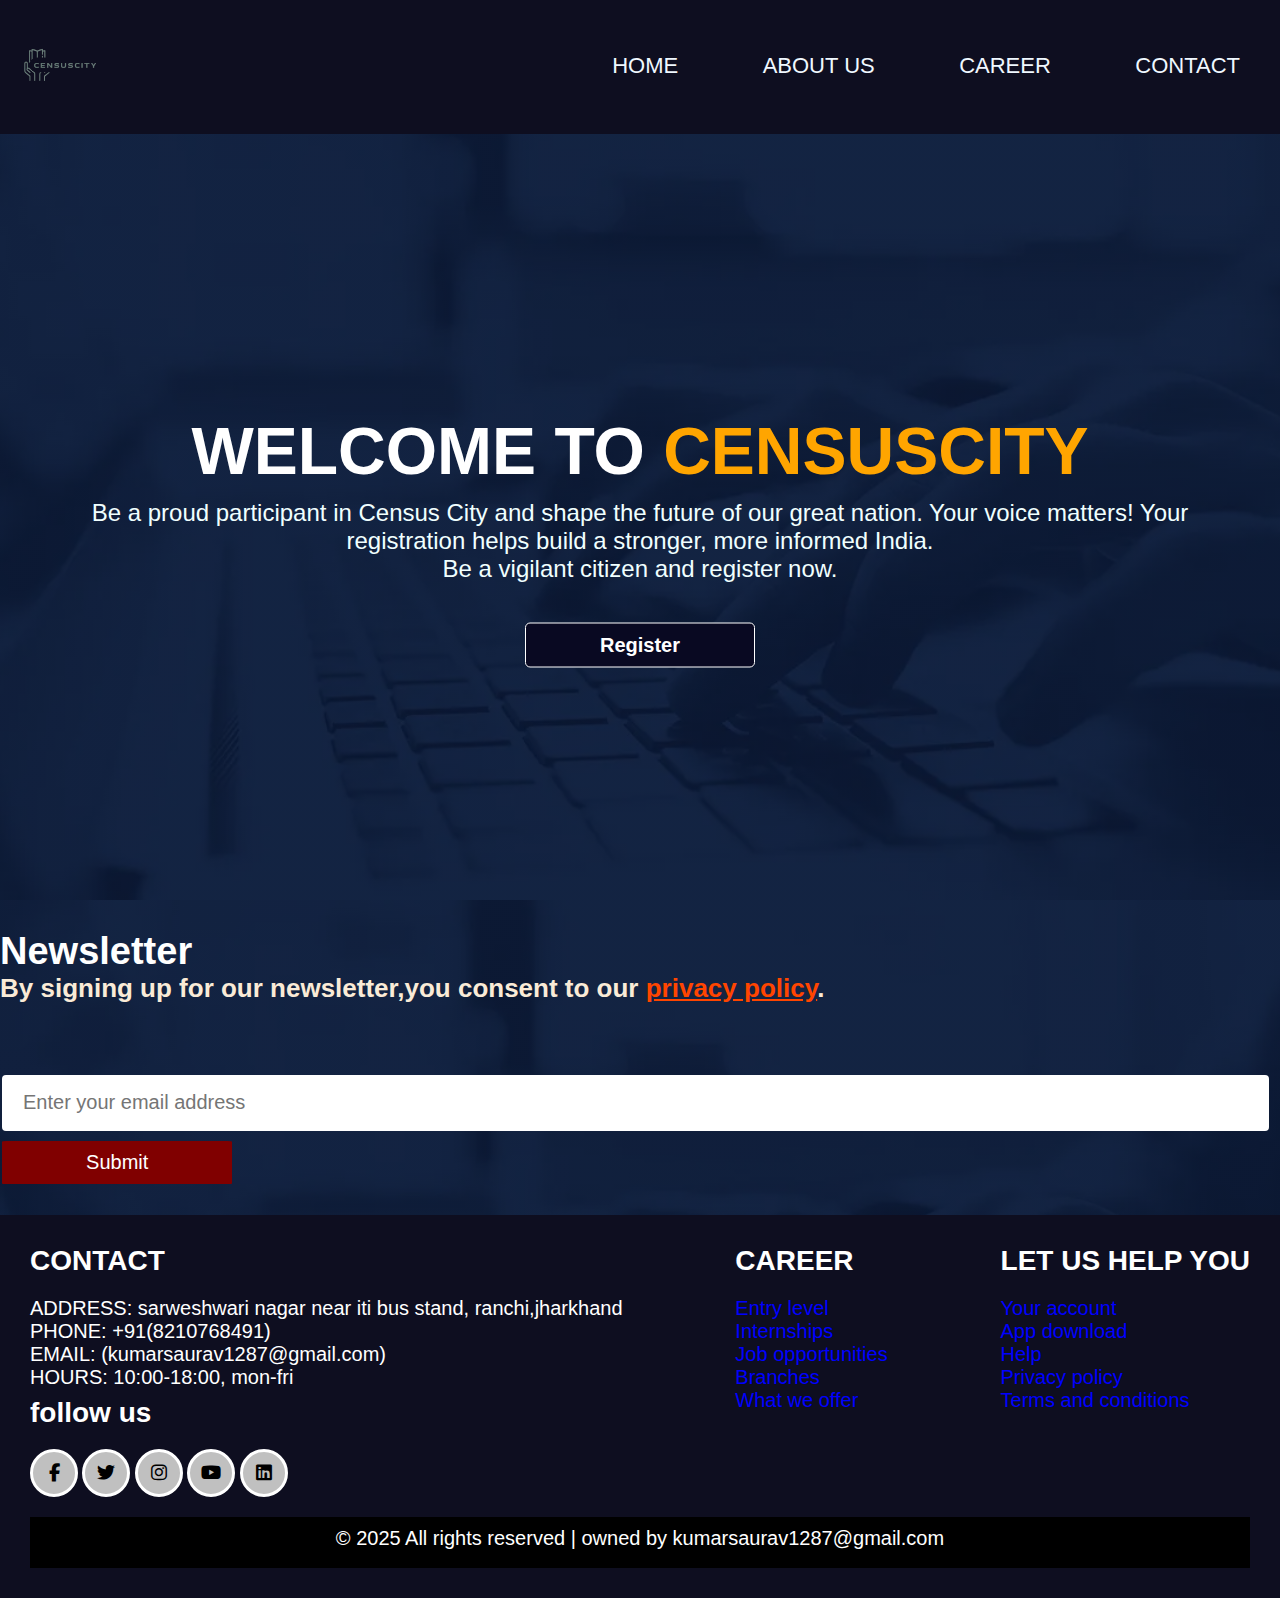
<file: index.html>
<!DOCTYPE html>
<html>
    <head>
        <meta name="viewport" content="with=device-width, initial-scale=1.0">
        <title>Censuscity</title>
        <link rel="stylesheet" href="style.css">
        <link rel="stylesheet" href="https://cdnjs.cloudflare.com/ajax/libs/font-awesome/6.6.0/css/all.min.css"/>
    </head>
    <body>
        <section class="header">
            <nav>
                <a href="index.html"><img src="logo2.png"></a>
                <div class="nav-links" id="navlinks">
                    <i class="fa fa-solid fa-rectangle-xmark" onclick="hidemenu()"></i>
                    <ul>
                        <li>
                            <a href="">HOME</a>
                        </li>
                        <li>
                            <a href="">ABOUT US</a>
                        </li>
                        <li>
                            <a href="">CAREER</a>
                        </li>
                        <li>
                            <a href="">CONTACT</a>
                        </li>
                    </ul>
                </div>
                <i class="fa fa-solid fa-bars" onclick="showmenu()"></i>
            </nav>
        </section>
        <section class="banner">
            <div class="text">
                <h1>WELCOME TO <span>CENSUSCITY</span></h1>
                <p>
                    Be a proud participant in Census City and shape the future of our great nation. Your voice matters!
                    Your registration helps build a stronger, more informed India.<br> Be a vigilant citizen and register now.
                </p>
                <button class="register-btn"  onclick="window.location.href='survey.html'">Register</button>
            </div>
        </section>
        <script>
            var navlinks=document.getElementById("navlinks");
            function showmenu(){
                navlinks.style.right="0";
            }
            function hidemenu(){
                navlinks.style.right="-200px";
            }
        </script>
      
              
                     <section id="newsletter">
            <div class="newstext">
                <h4>Newsletter</h4>
                <p>
                    By signing up for our newsletter,you consent to our  <span> privacy policy</span>.
                </p>
            </div>   
            <div class="form">
                <input type="email" placeholder="Enter your email address">
                <button class="normal">
                    Submit
                </button>
            </div> 
        </section>
    
          <footer class="section-p1">
            <div class="col">
                                <h4>
                    CONTACT
                </h4>
                <p>
                   ADDRESS: sarweshwari nagar near iti bus stand, ranchi,jharkhand<br>
                   PHONE:  +91(8210768491)<br>
                   EMAIL: (kumarsaurav1287@gmail.com)<br>
                   HOURS: 10:00-18:00, mon-fri
                </p>
                <div class="follow">
                    <h4>
                        follow us
                    </h4>
                    <div class="icon">
                        <i class="fab fa-facebook-f"></i>
                        <i class="fab fa-twitter"></i>
                        <i class="fab fa-instagram"></i>
                        <i class="fab fa-youtube"></i>
                        <i class="fab fa-linkedin"></i>
                    </div>
                </div>
            </div>
            <div class="col">
                <h4>
                    CAREER
                </h4>
                <a href="#"> Entry level</a><br>
                <a href="#">  Internships</a><br>
                <a href="#"> Job opportunities</a><br>
                <a href="#"> Branches</a><br>
                <a href="#"> What we offer</a><br>
            </div>
            <div class="col">
                <h4>
                    LET US HELP YOU
                </h4>
                <a href="#"> Your account</a><br>
                <a href="#">  App download</a><br>
               <a href="#"> Help</a><br>
               <a href="#"> Privacy policy</a><br>
               <a href="#"> Terms and conditions</a><br>
              
                        </div>
    
                                                    <div class="copyright">
                                        <p> &copy; 2025 All rights reserved |  owned by kumarsaurav1287@gmail.com</p>
                                    </div>
        </footer>
        <script>
            function openForm() {
                document.getElementById('registerModal').style.display = 'flex';
            }
        
            // Function to close the form
            function closeForm() {
                document.getElementById('registerModal').style.display = 'none';
            }
        </script>
    </body>
</html>
</file>
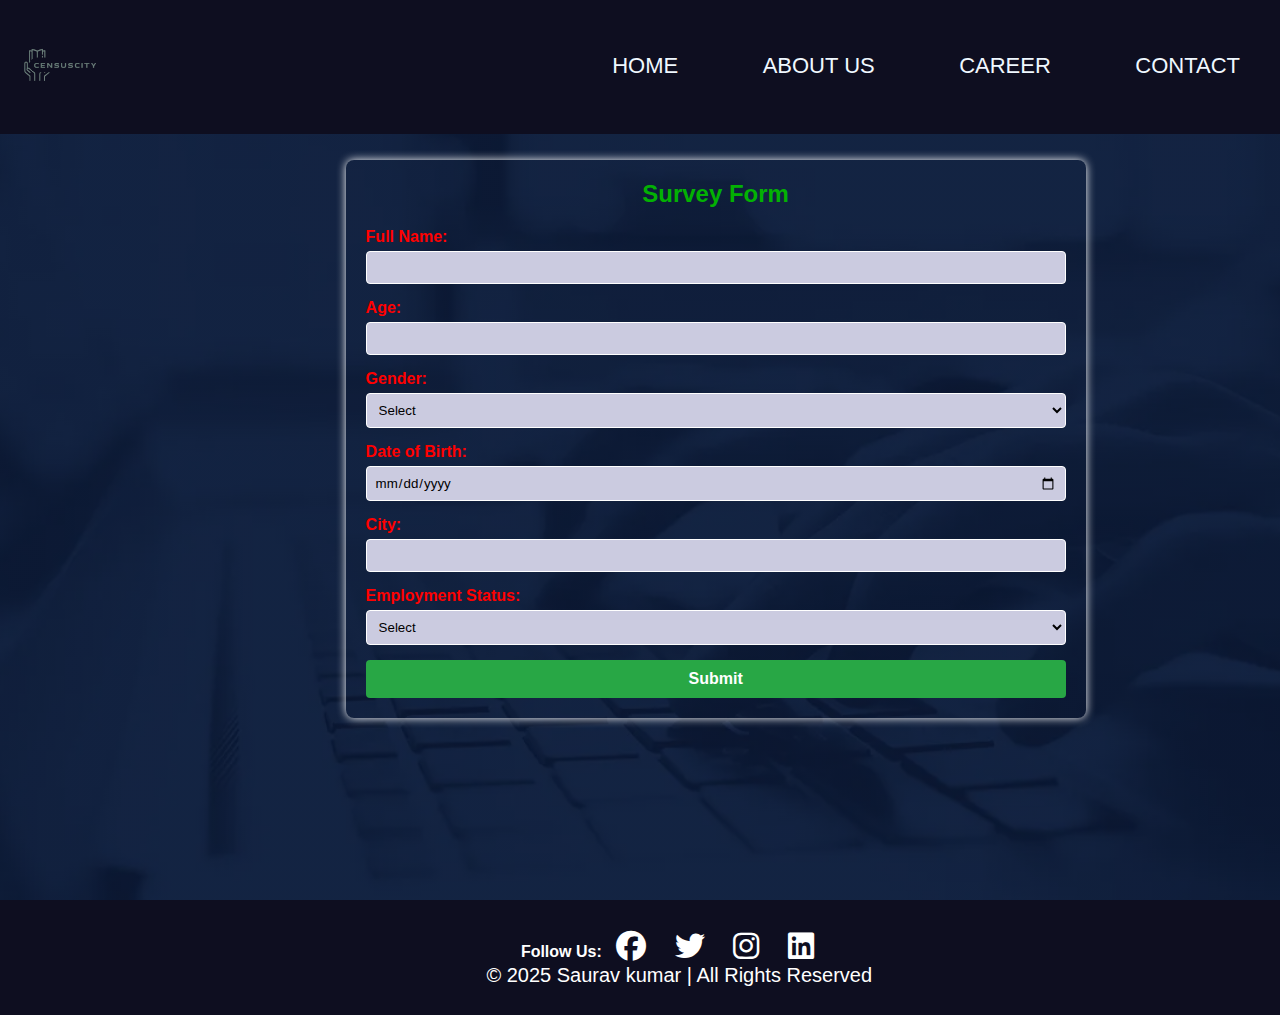
<file: survey.html>
<!DOCTYPE html>
<html lang="en">
<head>
    <meta charset="UTF-8">
    <meta name="viewport" content="width=device-width, initial-scale=1.0">
    <title>City-wise Survey</title>
    <link rel="stylesheet" href="style.css">
    <link rel="stylesheet" href="https://cdnjs.cloudflare.com/ajax/libs/font-awesome/6.6.0/css/all.min.css"/>
    <link href='https://unpkg.com/boxicons@2.1.4/css/boxicons.min.css' rel='stylesheet'>
</head>
<body>
    <style>
        html{
            background-image: linear-gradient(rgba(4,9,30,0.7),rgba(4,9,30,0.7)),url(banner.png);
            background-position: center;
            background-size: cover;
        }
        body {
            font-family: Arial, sans-serif;
            background-color: transparent;
            margin: 0;
        }
        .container {
            max-width: 700px;
            background: transparent;
            padding: 20px;
            margin-top:2% ;
            margin-left: 27%;
            box-shadow: 0px 0px 10px white;
            border-radius: 8px;
        }
        .container h2 {
            text-align: center;
            margin-bottom: 20px;
            color: rgb(3, 177, 3);
        }
        label {
            font-weight: bold;
            color: red;
        }
        input, select {
            width: 100%;
            padding: 8px;
            margin: 5px 0 15px;
            border: 1px solid white;
            border-radius: 4px;
            background-color: rgb(203, 203, 224);
        }
        button {
            width: 100%;
            padding: 10px;
            background: #28a745;
            color: white;
            border: none;
            border-radius: 4px;
            cursor: pointer;
            font-size: 16px;
        }
        button:hover {
            background: rgb(7, 7, 57);
        }
        body {
    font-family: Arial, sans-serif;
    margin: 0;
    padding: 0;
    display: flex;
    flex-direction: column;
    min-height: 100vh;
}

footer {
    background-color: rgb(14, 14, 32);
    color: white;
    text-align: center;
    padding: 20px 0;
    margin-top: auto;
}

.footer-container {
    display: flex;
    flex-direction: column-reverse;
    align-items: center;
    margin-left: 38%;
}

@media(max-width: 600px){
    .footer-container {
        margin-left: 10px;
    }
   .container {
            max-width: 700px;
            background: transparent;
            padding: 20px;
            margin-top:25% ;
            margin-left: 0%;
            box-shadow: 0px 0px 10px white;
            border-radius: 8px;
        }
        .social-icons span{
            font-size: 24px;
        }
        .footer-container p{
            font-size: 20px;
        }
}
.social-icons {
    margin-top: 10px;
}

.social-icons span {
    margin-right: 10px;
    font-weight: bold;
}

.social-icons a {
    color: white;
    margin: 3rem 1.5rem 3rem 0;
    font-size: 30px;
    transition: 0.3s ease;
  
}

.social-icons a:hover {
    transform: scale(1.2);
    color: blue;
}
    </style>
        <section class="header">
            <nav>
                <a href="index.html"><img src="logo2.png"></a>
                <div class="nav-links" id="navlinks">
                    <i class="fa fa-solid fa-rectangle-xmark" onclick="hidemenu()"></i>
                    <ul>
                        <li>
                            <a href="">HOME</a>
                        </li>
                        <li>
                            <a href="">ABOUT US</a>
                        </li>
                        <li>
                            <a href="">CAREER</a>
                        </li>
                        <li>
                            <a href="">CONTACT</a>
                        </li>
                    </ul>
                </div>
                <i class="fa fa-solid fa-bars" onclick="showmenu()"></i>
            </nav>
    <div class="container">
        <h2>Survey Form</h2>
    <form action="thank.html" method="post">
        <label for="name">Full Name:</label>
        <input type="text" id="name" name="name" required>

        <label for="age">Age:</label>
        <input type="number" id="age" name="age" min="1" required>

        <label for="gender">Gender:</label>
        <select id="gender" name="gender" required>
            <option value="">Select</option>
            <option value="Male">Male</option>
            <option value="Female">Female</option>
            <option value="Other">Other</option>
        </select>

        <label for="dob">Date of Birth:</label>
        <input type="date" id="dob" name="dob" required>

        <label for="city">City:</label>
        <input type="text" id="city" name="city" required>

        <label for="employment">Employment Status:</label>
        <select id="employment" name="employment" required>
            <option value="">Select</option>
            <option value="Employed">Employed</option>
            <option value="Unemployed">Unemployed</option>
            <option value="Student">Student</option>
            <option value="Self-employed">Self-employed</option>
            <option value="Retired">Retired</option>
        </select>

        <button type="submit"    >Submit</button>
    </form>
   
</section>
<footer>
    <div class="footer-container">
        <p>&copy; 2025 Saurav kumar | All Rights Reserved</p>
        
        <div class="social-icons">
            <span>Follow Us:</span>
            <a href="https://facebook.com" target="_blank"><i class="fab fa-facebook"></i></a>
            <a href="https://twitter.com" target="_blank"><i class="fab fa-twitter"></i></a>
            <a href="https://instagram.com" target="_blank"><i class="fab fa-instagram"></i></a>
            <a href="https://linkedin.com" target="_blank"><i class="fab fa-linkedin"></i></a>
        </div>
    </div>
</footer>
</body>
</html>
</file>
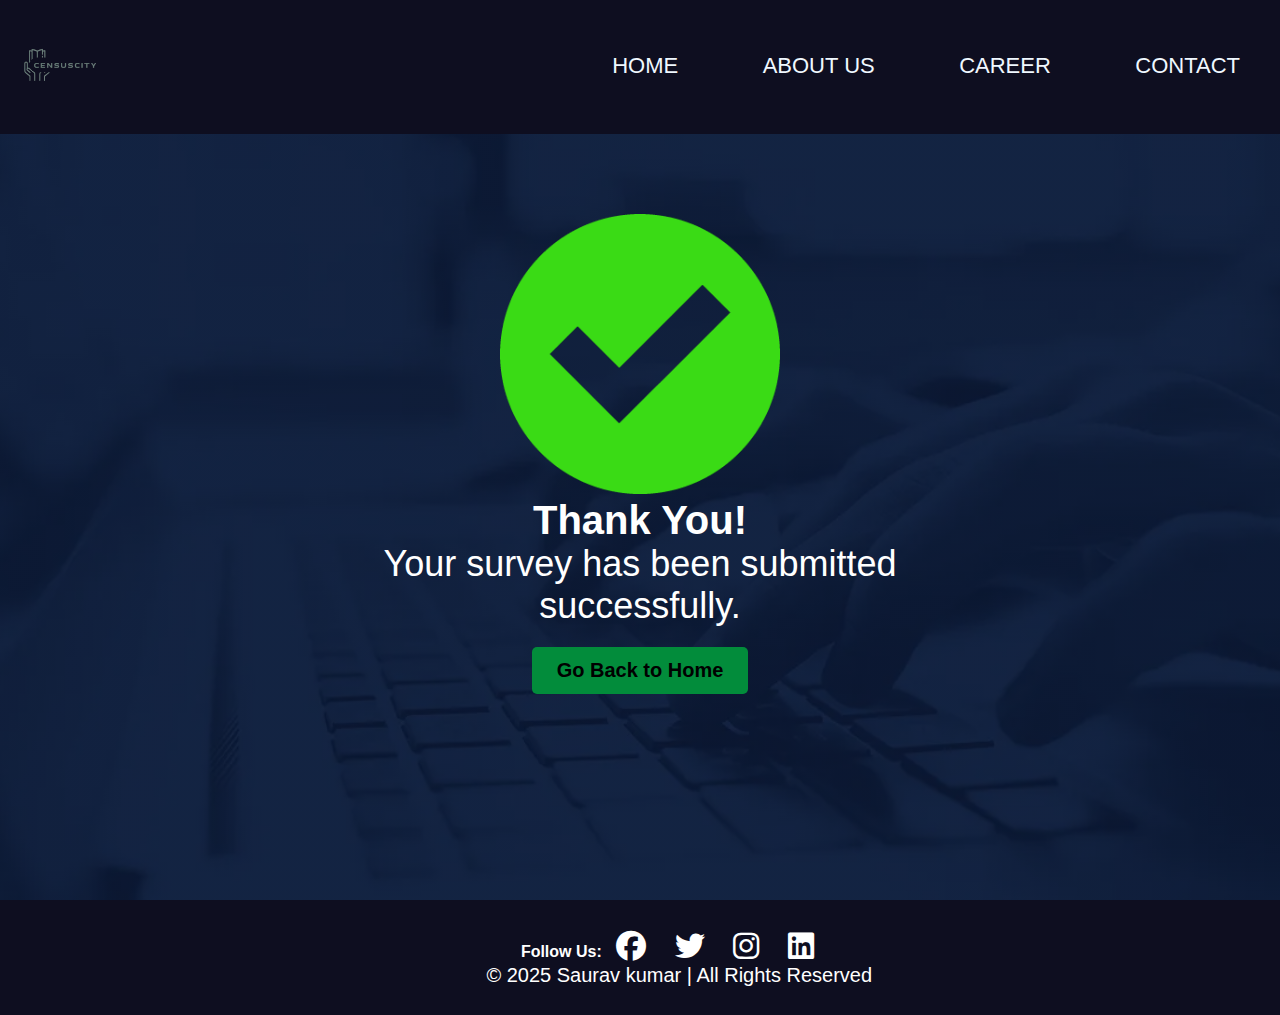
<file: thank.html>
<!DOCTYPE html>
<html lang="en">
<head>
    <meta charset="UTF-8">
    <meta name="viewport" content="width=device-width, initial-scale=1.0">
    <title>Thank You</title>
    <link rel="stylesheet" href="style.css">
    <link rel="stylesheet" href="https://cdnjs.cloudflare.com/ajax/libs/font-awesome/6.6.0/css/all.min.css"/>
</head>
<body>
    <style>
        html{
            background-image: linear-gradient(rgba(4,9,30,0.7),rgba(4,9,30,0.7)),url(banner.png);
            background-position: center;
            background-size: cover;
        }
        body {
            font-family: Arial, sans-serif;
            text-align: center;
            background-color: transparent;
            margin: 0;
            padding: 0;
        }
        .container {
            max-width: 600px;
            background: transparent;
            margin: 50px auto;
            padding: 30px;
            border-radius: 10px;
        }
        h1 {
            color:white;
            font-size: 40px;
        }
        p {
            font-size: 36px;
            color:white;
        }
        .thank-you-img {
            width: 80%;
            max-width: 280px;
        }
        .btn {
            display: inline-block;
            margin-top: 20px;
            padding: 12px 25px;
            font-size: 20px;
            color: black;
            font-weight: 800;
            background: #028c3b;
            text-decoration: none;
            border-radius: 5px;
            transition: 0.3s;
        }
        .btn:hover {
            background: #219150;
            color: white;
        }
        footer {
    background-color: rgb(14, 14, 32);
    color: white;
    text-align: center;
    padding: 20px 0;
    margin-top: auto;
}

.footer-container {
    display: flex;
    flex-direction: column-reverse;
    align-items: center;
    margin-left: 38%;
}

@media(max-width: 600px){
    .footer-container {
        margin-left: 10px;
    }
     .container{
        max-width: 600px;

     }
     .container h1{
            font-size: 50px;
     }
     .container p{
            font-size: 42px;
            }
        .social-icons span{
            font-size: 24px;
        }
        .footer-container p{
            font-size: 20px;
        }
}
.social-icons {
    margin-top: 10px;
}

.social-icons span {
    margin-right: 10px;
    font-weight: bold;
}

.social-icons a {
    color: white;
    margin: 3rem 1.5rem 3rem 0;
    font-size: 30px;
    transition: 0.3s ease;
  
}

.social-icons a:hover {
    transform: scale(1.2);
    color: blue;
}
    </style>
</head>
<body>
    <section class="header">
        <nav>
            <a href="index.html"><img src="logo2.png"></a>
            <div class="nav-links" id="navlinks">
                <i class="fa fa-solid fa-rectangle-xmark" onclick="hidemenu()"></i>
                <ul>
                    <li>
                        <a href="">HOME</a>
                    </li>
                    <li>
                        <a href="">ABOUT US</a>
                    </li>
                    <li>
                        <a href="">CAREER</a>
                    </li>
                    <li>
                        <a href="">CONTACT</a>
                    </li>
                </ul>
            </div>
            <i class="fa fa-solid fa-bars" onclick="showmenu()"></i>
        </nav>
   
    <div class="container">
        <img src="success-image.png" alt="Thank You" class="thank-you-img">
        <h1>Thank You!</h1>
        <p>Your survey has been submitted successfully.</p>
        <a href="index.html" class="btn">Go Back to Home</a>
    </div>
</section>
<footer>
    <div class="footer-container">
        <p>&copy; 2025 Saurav kumar | All Rights Reserved</p>      
        <div class="social-icons">
            <span>Follow Us:</span>
            <a href="https://facebook.com" target="_blank"><i class="fab fa-facebook"></i></a>
            <a href="https://twitter.com" target="_blank"><i class="fab fa-twitter"></i></a>
            <a href="https://instagram.com" target="_blank"><i class="fab fa-instagram"></i></a>
            <a href="https://linkedin.com" target="_blank"><i class="fab fa-linkedin"></i></a>
        </div>
    </div>
</footer>
</body>
</html>
</file>
<file: style.css>
*{
    margin: 0;
    padding: 0;
    font-family: sans-serif;
}
html{
  background-image: linear-gradient(rgba(4,9,30,0.7),rgba(4,9,30,0.7)),url(banner.png);
  overflow-x: hidden;
}
body{
  overflow-x: hidden;
}
.header{
    min-height: 100vh;
    width: 100%;
    background-image:linear-gradient(rgba(4,9,30,0.7),rgba(4,9,30,0.7)),url(banner.png) ;
    background-position:center;
    background-size: cover;
    position: relative;
}
nav{
    display: flex;
    justify-content: space-between;
    align-items: center;
    background-color:  rgb(14, 14, 32);
}
nav img{
    width: 130px;
  }
.nav-links{
    flex: 1;
    text-align: right;
}
.nav-links ul li{
    list-style: none;
    display: inline-block;
    padding: 12px 40px;
    position: relative;
}
.nav-links ul li a{
    color: aliceblue;
    text-decoration: none;
    font-size: 22px;
}   
.nav-links ul li::after{
    content:'';
    width: 0%;
    height: 3px;
    background: white;
    display: block;
    margin: auto;
    transition: 0.5s;
}
.nav-links ul li:hover::after{
    width: 100%;
}
.text{
    width: 90%;
    color:white;
    position: absolute;
    top: 60%;
    left: 50%;
    transform: translate(-50%, -50%);
    text-align: center;
}
.text h1{
    font-size: 66px;
}
.text p{
    margin: 10px 0 40px;
    font-size:24px;
    color: azure;
}
.text span{
  color: orange;
}
.register-btn {
  padding: 10px 20px;
  background-color:rgb(9, 9, 34) ;
  color:white;
  border: 1px solid white;  ;
  cursor: pointer;
  border-radius: 5px;
}

.register-btn:hover {
  background-color: black;
  transition: 0.3s ease;
}

.modal {
  display: none;
  position: fixed;
  top: 0;
  left: 0;
  width: 100%;
  height: 100%;
  background-color: rgba(0, 0, 0, 0.5);
  justify-content: center;
  align-items: center;
}

.modal-content {
  background-color: white;
  padding: 20px;
  border-radius: 5px;
  width: 300px;
  text-align: left;
}

.close-btn {
  float: right;
  cursor: pointer;
  color: red;
}

input, select {
  width: 100%;
  padding: 8px;
  margin: 10px 0;
  box-sizing: border-box;
}

button {
  width: 20%;
  padding: 10px;
  font-size: 20px;
  font-weight: 700;
  background-color: black;
  color: white;
  border: none;
  cursor: pointer;
}

button:hover {
  background-color: white;
}
nav .fa{
    display: none;
}
@media(max-width: 600px){
    .text h1{
        font-size: 42px;
    }
    .text p{
        font-size: 30px;
    }
    .nav-links ul li{
               display: block;
        }
  .register-btn{
    padding: 10px 15px;
    font-size: 18px;
    width: 50%;
  }
 .normal{
  width: 60%;
 }
.nav-links {
  position: absolute;
  background:rgb(5, 5, 29);
  height: 100vh;
  width: 200px;
  top: 0;
  right: -200px;
  text-align: left;
  z-index: 2;
  transition: 1s;
} 
nav .fa{
    display: block;
    color: aliceblue;
    margin: 10px;
    font-size: 22px;
    cursor: pointer;
}   
.nav-links ul{
    padding: 30px;
    }  
}
#banner{
    display: flex;
    justify-content: center;
    align-items: center;
    flex-direction: column;
    text-align: center;
    background-image: url(banner.jpg);
    width: 100%;
    height: 60vh;
    background-size: cover;
    background-position: center;
   }
#newsletter{
  display: flex;
  justify-content: space-between;
  text-align: left;
  align-items: center;
  flex-wrap:wrap ;
  flex-direction: row;
  background-image: linear-gradient(rgba(4,9,30,0.7),rgba(4,9,30,0.7)),url(banner.png);
  width: 100%;
  height: 35vh;
  background-size: cover;
  background-repeat: no-repeat;
}
#newsletter h4{
  font-weight: 600;
  color: white;
  font-size: 38px;
  margin-left: 0%;
}
#newsletter p{
  font-size: 26px;
  font-weight: 700;
  color: antiquewhite;
  margin-left: 0%;
}
#newsletter p span{
  color: orangered;
  text-decoration: underline;
  
}
#newsletter .form{
  display:flex;
  flex-direction: column;
  width: 90%;
  margin: 2px 2px;
}
#newsletter input{
  height: 3.5rem;
  padding-left: 20px;
  font-size: 20px;
  width: 110%;
  border: 1px solid transparent;
  border-radius: 4px;
  outline: none;
  background-color: white;
}
#newsletter button{
  font-size: 20px;
  font-weight: 500;
  color: white;
  background-color: maroon;
border-radius: 2%;
  cursor: pointer;
  outline: none;
  transition: 0.2s; 
}

footer{
    display: flex;
    flex-wrap: wrap;
    justify-content: space-between;
    padding: 30px;
    background-color: rgb(14, 14, 32);
  }
  footer col{
    font-size: 26px;
    font-weight: 500;
    padding: 25px 30px;
    color: wheat;
    background-color:transparent;
    border-radius: 2px;
    cursor: pointer;
    border: 1px;
    outline: none;
    transition: 0.2s; 
     display: flex;
    flex-direction: column;
    align-items: flex-start;
    margin-bottom: 20px;
  }
  footer h4{
    font-size: 28px;
    padding-bottom: 20px;
    color: white;
    }
    footer p{
      font-size: 20px;
      margin: 0 0 8px 0;
      color: white;
    }
    footer a{
      color: blue;
      text-decoration: none;
      font-size: 20px;
    }
    footer a:hover{
      color:greenyellow;
    }
  footer .copyright{
    background-color: black;
    color: white;
    text-align: center;
    font-size: 18px;
    padding: 10px;
    margin-top: 20px;
    width: 100%;
  }
  .footer .col ul li::after{
    content:'';
    width: 0%;
    height: 3px;
    background: white;
    display: block;
    margin: auto;
    transition: 0.5s;
}
.footer .col ul li:hover::after{
    width: 100%;}
.follow{
  justify-content: center;
  margin: 2rem 2.5rem 2rem 1;
}
    .follow i{
      display: inline-flex;
    align-items: center;
      width: 42px;
      height: 42px;
      background: silver;
      border: 0.2rem solid white;
      color:black;
      font-size: 18px;
      border-radius: 50%;
      transition: 0.3s ease;
      justify-content: center;
    }
    footer i:hover{
      transform: scale(1.2);
        background-color: silver;
        color:blue;
        box-shadow: 0 0 10px rgba(0,0,0,0.2);
    }
</file>
